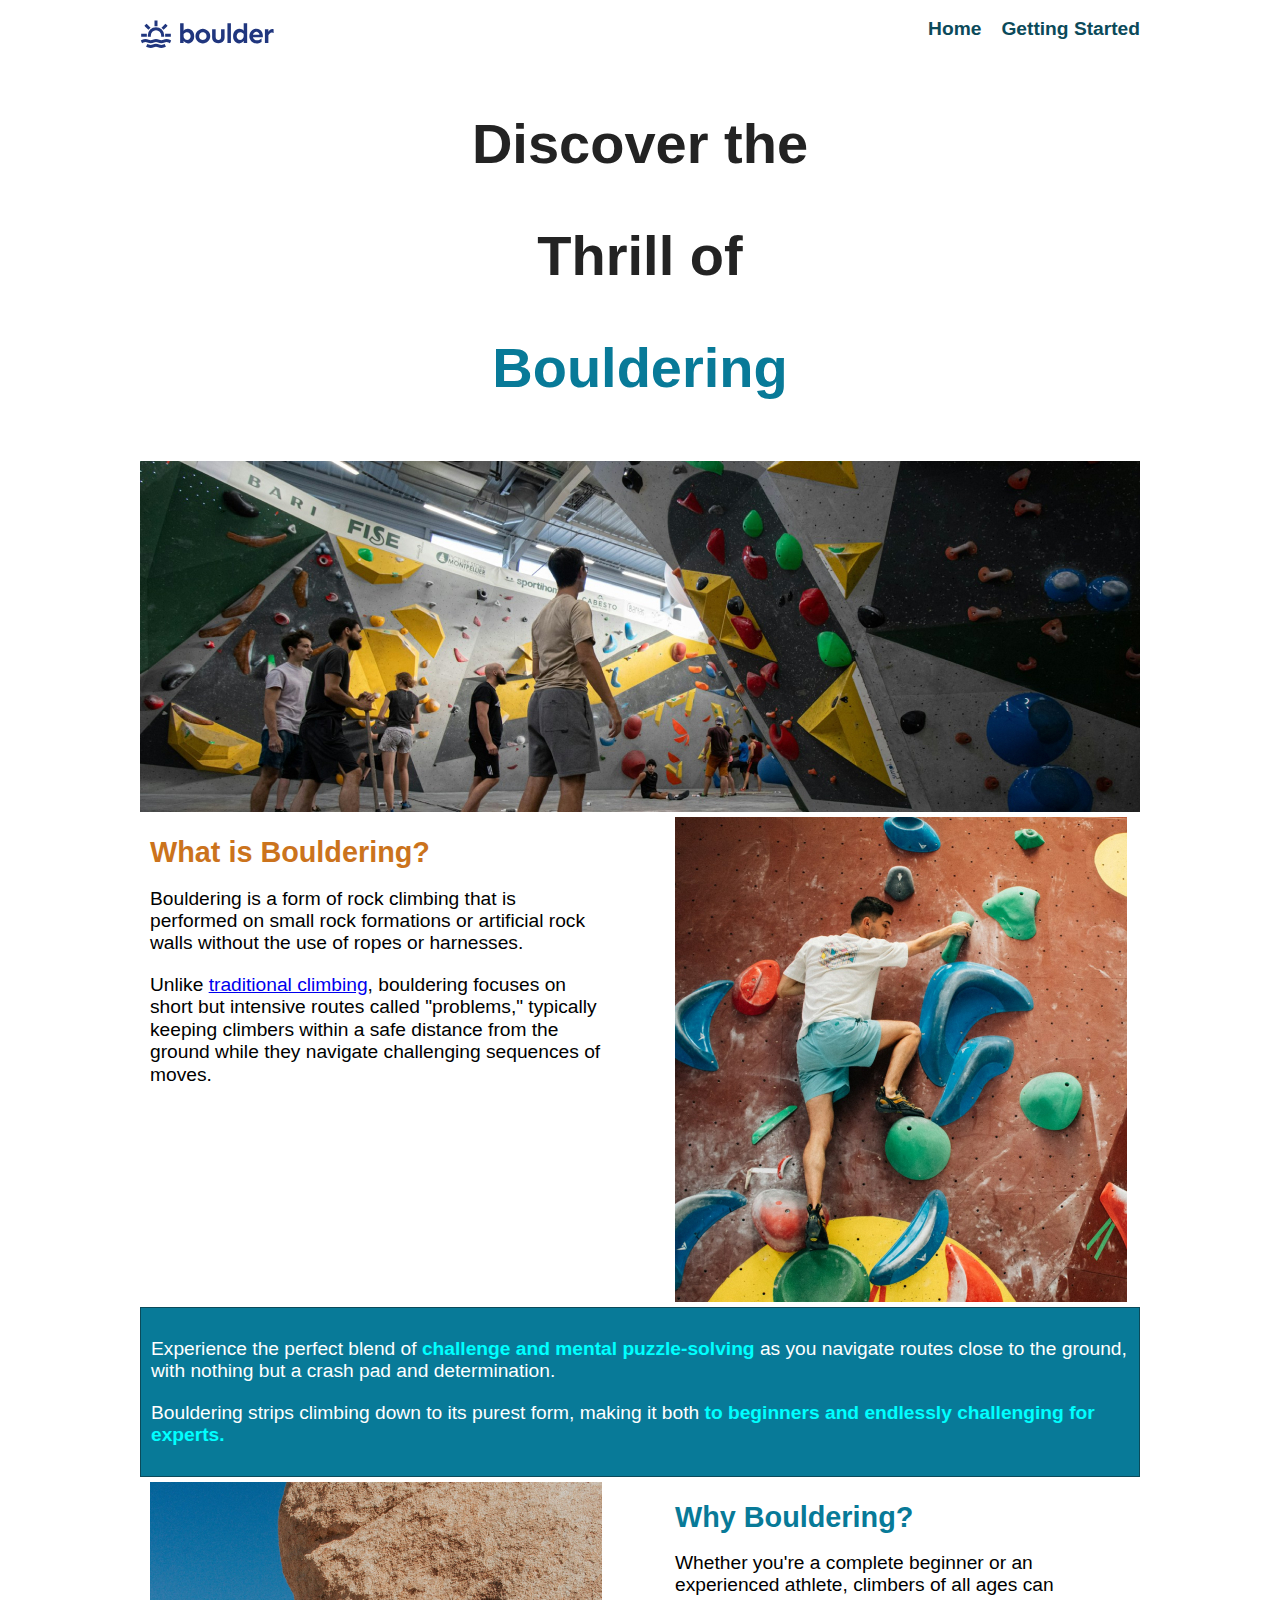
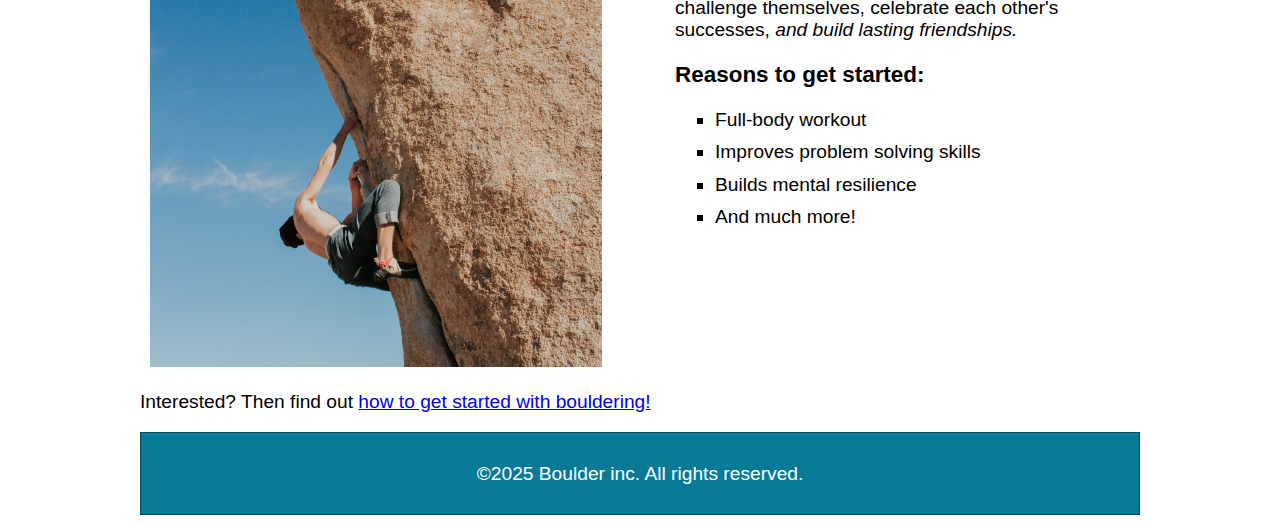
<file: index.html>
<!DOCTYPE html>
<html>

<head>
    <title>first project</title>
    <link href="./css/style.css" rel="stylesheet">
</head>

<body>
    <div class="wrapper">
        <div class="navbar">
            <header>
                <!-- logo -->
                <img src="images/logo.svg" alt="logo">
            </header>
            <nav aria-label="Primary nav">
                <ul>
                    <li>
                        <a href="./index.html">Home</a>
                    </li>
                    <li>
                        <a href="./getting-started.html">Getting Started</a>
                    </li>
                </ul>
            </nav>
        </div>

        <main>
            <h1>Discover the Thrill of <span class="teal-text">Bouldering</span></h1>
            <img src="./images/bouldering-gym.jpg" alt="An image with people climbing boulders" />

            <section>
                <div class="col-container">
                    <div>
                        <h2>What is Bouldering?</h2>
                        <p>Bouldering is a form of rock climbing that is performed on small rock formations or
                            artificial
                            rock
                            walls
                            without
                            the
                            use of ropes or harnesses.
                        </p>
                        <p>Unlike <a href="https://en.wikipedia.org/wiki/Traditional_climbing" target="_blank"
                                rel="noopener noreferrer">traditional climbing</a>, bouldering
                            focuses on short but intensive routes called "problems," typically
                            keeping
                            climbers within a safe distance from the ground while they navigate challenging sequences of
                            moves.
                        </p>
                    </div>
                    <div>
                        <img src="images/what-is-bouldering.jpg" alt="man climbing rocks ">
                    </div>
                </div>
                <div class="teal-bg">
                    <p>Experience the perfect blend of <strong> challenge and mental puzzle-solving</strong> as you
                        navigate
                        routes
                        close to the ground,
                        with nothing but a crash pad and determination.</p>
                    <p>Bouldering strips climbing down to its purest form, making
                        it
                        both
                        <strong> to beginners and endlessly challenging for experts.</strong>
                    </p>
                </div>
            </section>

            <section>
                <div class="col-container">
                    <div>
                        <img src="images/why-bouldering.jpg" alt="reason for bouldering">
                    </div>
                    <div>
                        <h2 class="teal-text">Why Bouldering?</h2>
                        <p>Whether you're a complete beginner or an experienced athlete, climbers of all ages can
                            challenge
                            themselves,
                            celebrate
                            each other's successes, <em>and build lasting friendships.</em></p>

                        <h3>Reasons to get started:</h3>
                        <ul>
                            <li>Full-body workout</li>
                            <li>Improves problem solving skills</li>
                            <li>Builds mental resilience</li>
                            <li>And much more!</li>
                        </ul>
                    </div>
                </div>
            </section>
            <section>
                <p>Interested? Then find out <a href="getting-started.html">how to get started with bouldering!</a></p>
            </section>
        </main>
        <footer class="teal-bg">

            <p>©2025 Boulder inc. All rights reserved.</p>
        </footer>
    </div>


</body>

</html>
</file>
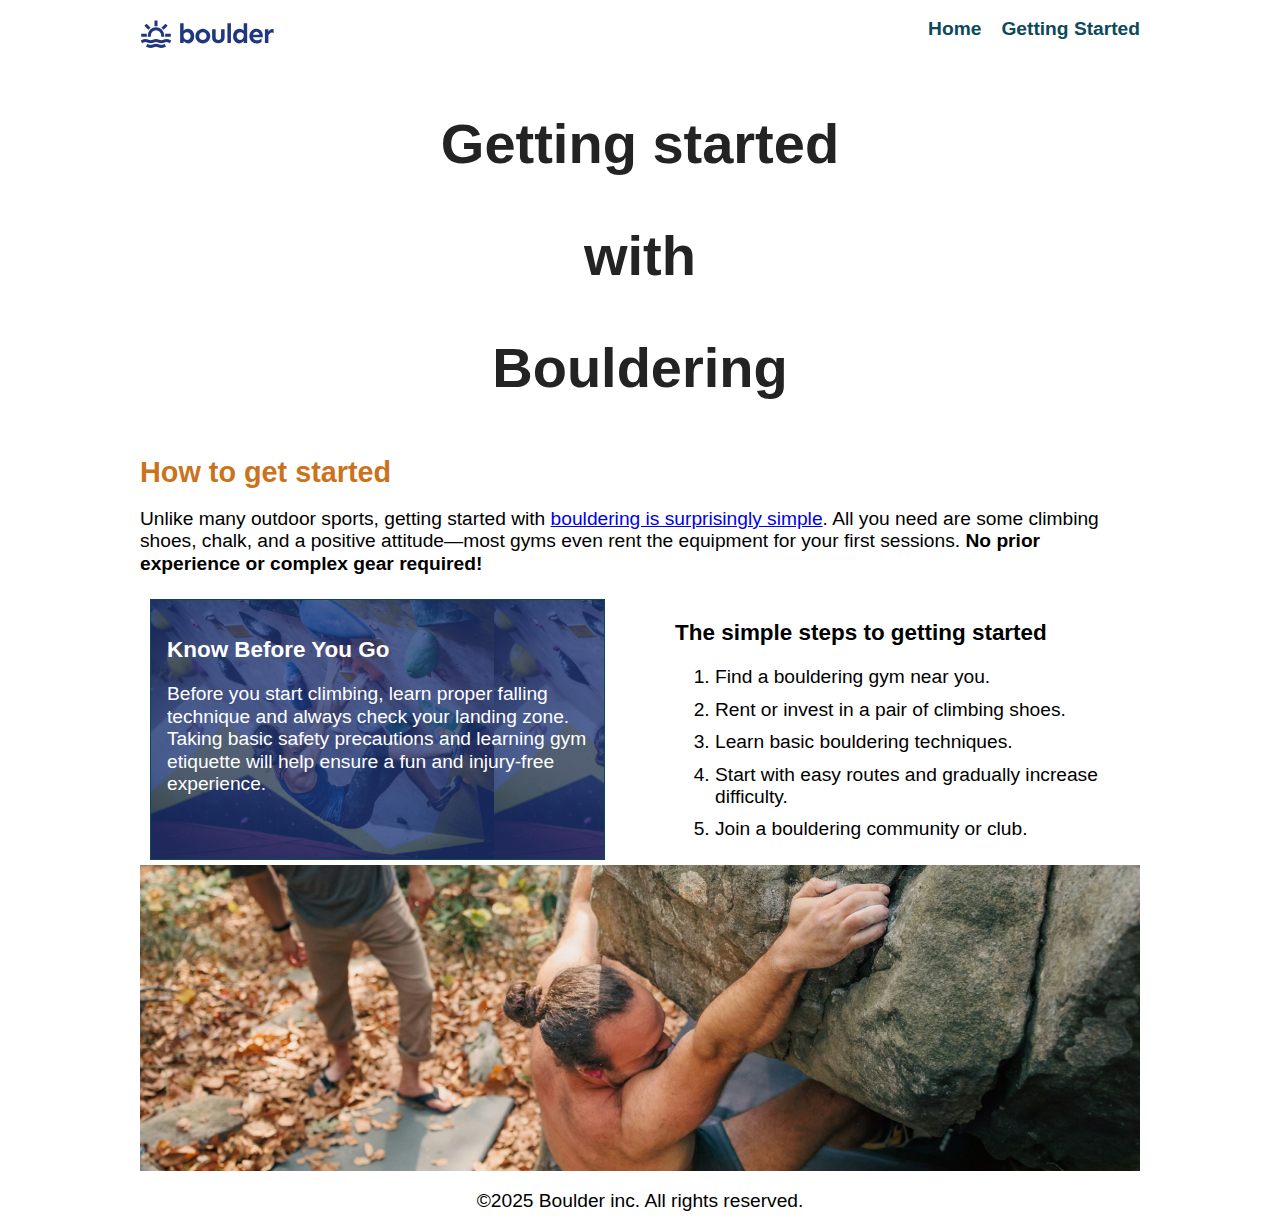
<file: getting-started.html>
<!DOCTYPE html>
<html>

<head>
    <title>getting started</title>
    <link href="./css/style.css" rel="stylesheet">
</head>

<body>
    <div class="wrapper">
        <div class="navbar">
            <header>
                <!-- logo -->
                <img src="images/logo.svg" alt="logo">
            </header>
            <nav aria-label="Primary nav">
                <ul>
                    <li>
                        <a href="./index.html">Home</a>
                    </li>
                    <li>
                        <a href="./getting-started.html">Getting Started</a>
                    </li>
                </ul>
            </nav>
        </div>

        <main>
            <h1>Getting started with Bouldering</h1>

            <h2>How to get started</h2>
            <p>Unlike many outdoor sports, getting started with <a href="index.html">bouldering is surprisingly
                    simple</a>.
                All you need are
                some
                climbing
                shoes, chalk, and a positive attitude—most gyms even rent the equipment for your first sessions.
                <strong> No
                    prior
                    experience or
                    complex gear required!</strong>
            </p>
            <div class="col-container">
                <div class="climber-bg">
                    <h3>Know Before You Go</h3>
                    <p>
                        Before you start climbing, learn proper falling technique and always check your landing zone.
                        Taking
                        basic
                        safety
                        precautions and learning gym etiquette will help ensure a fun and injury-free experience.</p>

                </div>
                <div>
                    <h3>The simple steps to getting started</h3>
                    <ol>
                        <li>Find a bouldering gym near you.</li>
                        <li>Rent or invest in a pair of climbing shoes.</li>
                        <li>Learn basic bouldering techniques.</li>
                        <li>Start with easy routes and gradually increase difficulty.</li>
                        <li>Join a bouldering community or club.</li>
                    </ol>
                </div>
            </div>
            <img src="images/getting-started-outdoors.jpg" alt="people doing outdoor bouldering activity">
        </main>
        <footer>
            <p>©2025 Boulder inc. All rights reserved.</p>
        </footer>
    </div>
</body>

</html>
</file>
<file: css/style.css>
* {
    box-sizing: border-box;
}

body {
    font-family: sans-serif;
    font-size: 1.2rem;
    line-height: 1.4rem;
}

nav ul {
    list-style: none;
    margin: 0;
    padding: 0;
}

header {
    text-align: center;
}

.navbar {
    display: flex;
    justify-content: space-between;
}

.navbar header img {
    margin-top: 10px;
}

.navbar ul {
    display: flex;
    gap: 20px;
}

.navbar a {
    text-decoration: none;
    font-weight: bold;
    color: #0b4a5a;
}

.navbar a:hover {
    color: #5f9b9f;
}

h1 {
    text-align: center;
    color: #232323;
    font-size: 2.5rem;
    line-height: 2;
    max-inline-size: 400px;
    margin-inline: auto;
}

h2 {
    color: #CB731C;
}

p {
    /* margin-block: 2rem; */
}

footer {

    text-align: center;
}

.teal-bg {
    background-color: #087a98;
    border: 1px solid #0b4a5a;
    color: #fff;
    padding: 10px;
}

.teal-bg strong {
    color: aqua;
}

.teal-text {
    color: #087a98;
}

.climber-bg {
    color: #ffffff;
    border: 1px solid #0b4a5a;
    padding: 1rem;
    background-image: url("../images/simple-steps.jpg");
    background-size: contain;
}

ul {
    list-style-type: square;
}

li {
    margin-block: 10px;
}

.wrapper {
    /* border: 1px solid black; */
    max-inline-size: 1000px;
    margin-inline: auto;
}

img {
    display: block;
    max-inline-size: 100%;

}

.col-container {
    display: grid;
    column-gap: 70px;

    padding: 5px 10px;
}

@media (width > 720px) {
    .col-container {
        grid-template-columns: 1fr 1fr;
    }

    h1 {
        font-size: 3.5rem;
    }

}
</file>
